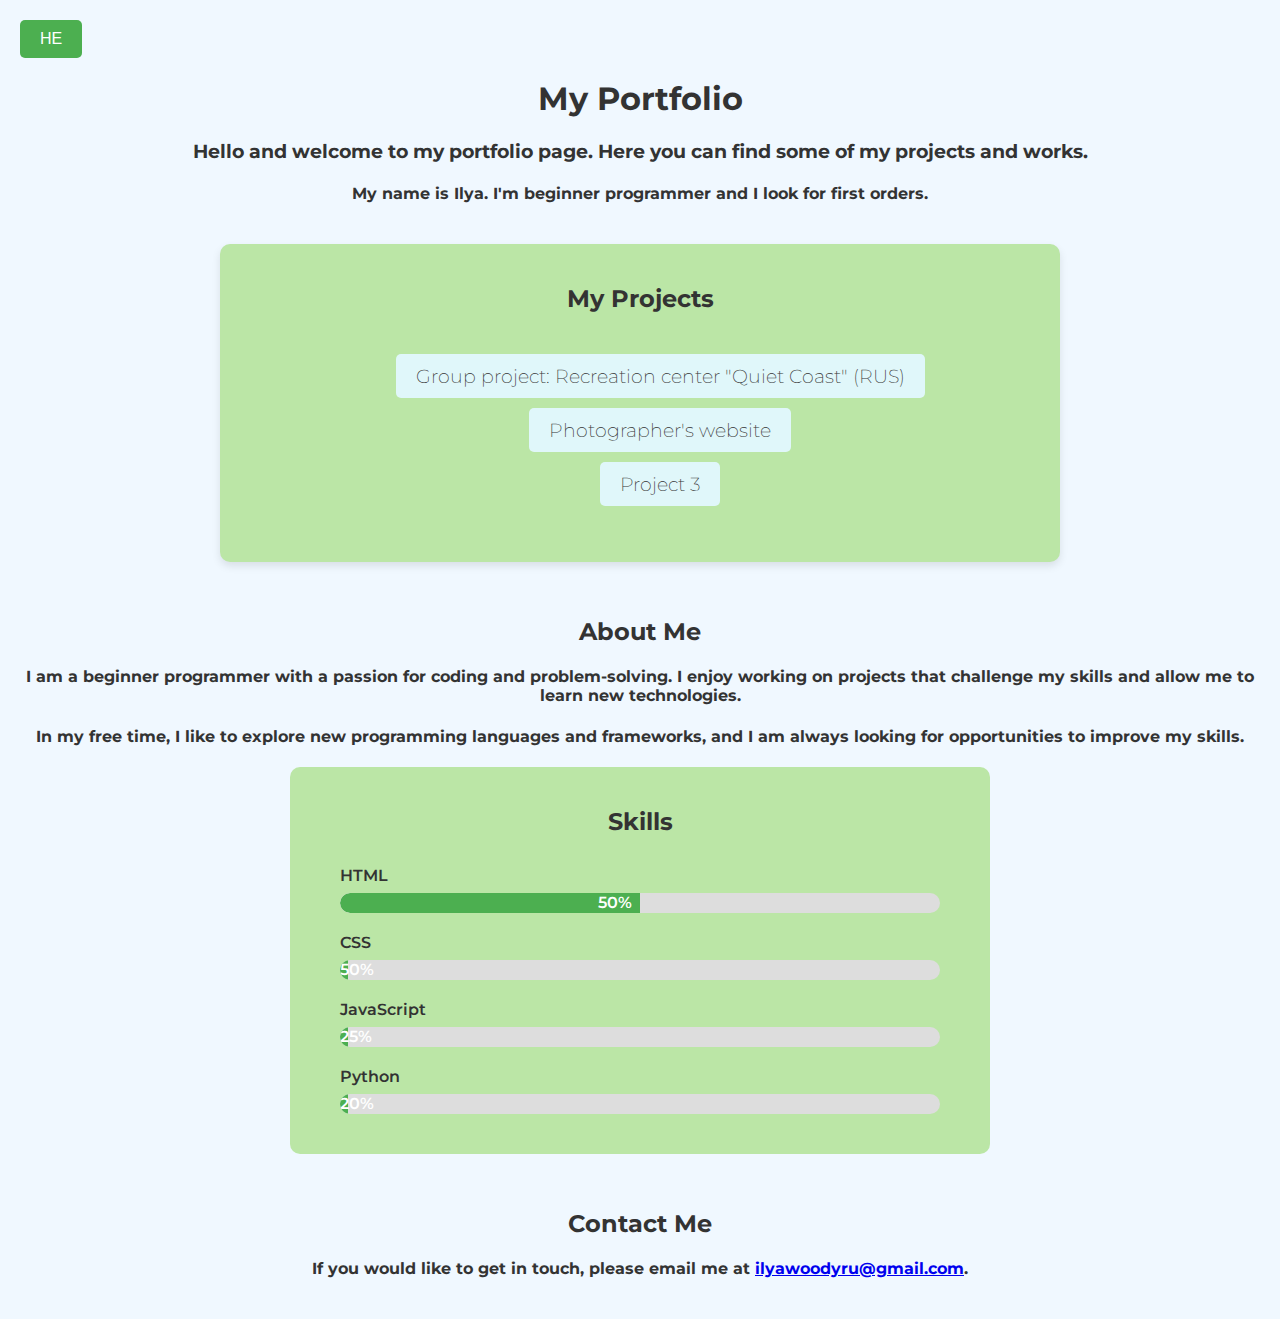
<file: index.html>
<!DOCTYPE html>
<html lang="en">
<head>
    <meta charset="UTF-8">
    <meta name="viewport" content="width=device-width, initial-scale=1.0">
    <title>My Portfolio</title>
    <link rel="stylesheet" href="style.css">
    <style>
        @import url('https://fonts.googleapis.com/css2?family=Montserrat:ital,wght@0,100..900;1,100..900&display=swap');
    </style>
</head>
<body>
    <button id="languages">HE</button>

    <div class="header">
        <h1 data-en="My Portfolio" data-he="תיק העבודות שלי">My Portfolio</h1>
        <h3 data-en="Hello and welcome to my portfolio page. Here you can find some of my projects and works."
            data-he="שלום וברוכים הבאים לדף התיק שלי. כאן תוכלו למצוא כמה מהפרויקטים והעבודות שלי.">
            Hello and welcome to my portfolio page. Here you can find some of my projects and works.
        </h3>
        <h4 data-en="My name is Ilya. I'm beginner programmer and I look for first orders."
            data-he="שמי איליה. אני מתכנת מתחיל ואני מחפש הזמנות ראשונות.">
            My name is Ilya. I'm beginner programmer and I look for first orders.
        </h4>
    </div>

    <div class="project-list">
        <h2 data-en="My Projects" data-he="הפרויקטים שלי">My Projects</h2>
        <ul>
            <li><a data-en='Group project: Recreation center "Quiet Coast" (RUS)' data-he='פרויקט קבוצתי: מרכז נופש "חוף שקט" (רוסית)' href="https://ikasider.github.io/quiet-coast/">Group project: Recreation center "Quiet Coast" (RUS)</a></li>
            <li><a data-en="Photographer's website" data-he="אתר הצלם" href="https://ikasider.github.io/photo-site/">Photographer's website</a></li>
            <li><a data-en="Project 3" data-he="פרויקט 3" href="index2.html">Project 3</a></li>
        </ul>
    </div>

    <div class="about">
        <h2 data-en="About Me" data-he="עליי">About Me</h2>
        <h4 data-en="I am a beginner programmer with a passion for coding and problem-solving. I enjoy working on projects that challenge my skills and allow me to learn new technologies."
            data-he="אני מתכנת מתחיל עם תשוקה לקוד ולפתרון בעיות. אני נהנה לעבוד על פרויקטים שמאתגרים אותי ומלמדים אותי טכנולוגיות חדשות.">
            I am a beginner programmer with a passion for coding and problem-solving. I enjoy working on projects that challenge my skills and allow me to learn new technologies.
        </h4>
        <h4 data-en="In my free time, I like to explore new programming languages and frameworks, and I am always looking for opportunities to improve my skills."
            data-he="בזמני הפנוי אני אוהב ללמוד שפות תכנות חדשות ומסגרות עבודה, ותמיד מחפש דרכים להשתפר.">
            In my free time, I like to explore new programming languages and frameworks, and I am always looking for opportunities to improve my skills.
        </h4>
    </div>

    <div class="skills">
        <h2 data-en="Skills" data-he="כישורים">Skills</h2>
        <ul>
            <li>
                <div>HTML</div>
                <div class="progress-bar">
                    <div class="progress" data-percent="50%">50%</div>
                </div>
            </li>
            <li>
                <div>CSS</div>
                <div class="progress-bar">
                    <div class="progress" data-percent="50%">50%</div>
                </div>
            </li>
            <li>
                <div>JavaScript</div>
                <div class="progress-bar">
                    <div class="progress" data-percent="25%">25%</div>
                </div>
            </li>
            <li>
                <div>Python</div>
                <div class="progress-bar">
                    <div class="progress" data-percent="20%">20%</div>
                </div>
            </li>
        </ul>
    </div>

    <div class="contact">
        <h2 data-en="Contact Me" data-he="צור קשר">Contact Me</h2>
        <h4>
            <span
                data-en="If you would like to get in touch, please email me at"
                data-he="אם תרצה ליצור קשר, שלח לי מייל בכתובת"
            >
                If you would like to get in touch, please email me at
            </span>
            <a href="mailto:ilyawoodyru@gmail.com">ilyawoodyru@gmail.com</a>.
        </h4>

    </div>

    <script>
        function isInViewport(el) {
            const rect = el.getBoundingClientRect();
            return (
            rect.top < window.innerHeight && rect.bottom >= 0
            );
        }

        function animateProgressBars() {
            document.querySelectorAll('.progress').forEach(progress => {
                if (isInViewport(progress) && !progress.classList.contains('animated')) {
                    const target = progress.getAttribute('data-percent');
                    progress.style.width = target;
                    progress.classList.add('animated');
                }
            });
        }

        window.addEventListener('scroll', animateProgressBars);
        window.addEventListener('load', animateProgressBars);

        let currentLang = 'en';

        document.getElementById('languages').addEventListener('click', () => {
            currentLang = currentLang === 'en' ? 'he' : 'en';

            // Меняем все тексты
            document.querySelectorAll('[data-en]').forEach(el => {
                if (el.dataset[currentLang]) {
                el.textContent = el.dataset[currentLang];
                }
            });

        // Обновляем надпись на кнопке
        document.getElementById('languages').textContent =
            currentLang === 'en' ? 'HE' : 'EN';
        });

        document.querySelectorAll('[data-en]').forEach(el => {
            if (el.dataset[currentLang]) {
            el.innerHTML = el.dataset[currentLang]; // меняем innerHTML, чтобы работали теги внутри текста
            }
        });
    </script>
</body>
</html>
</file>
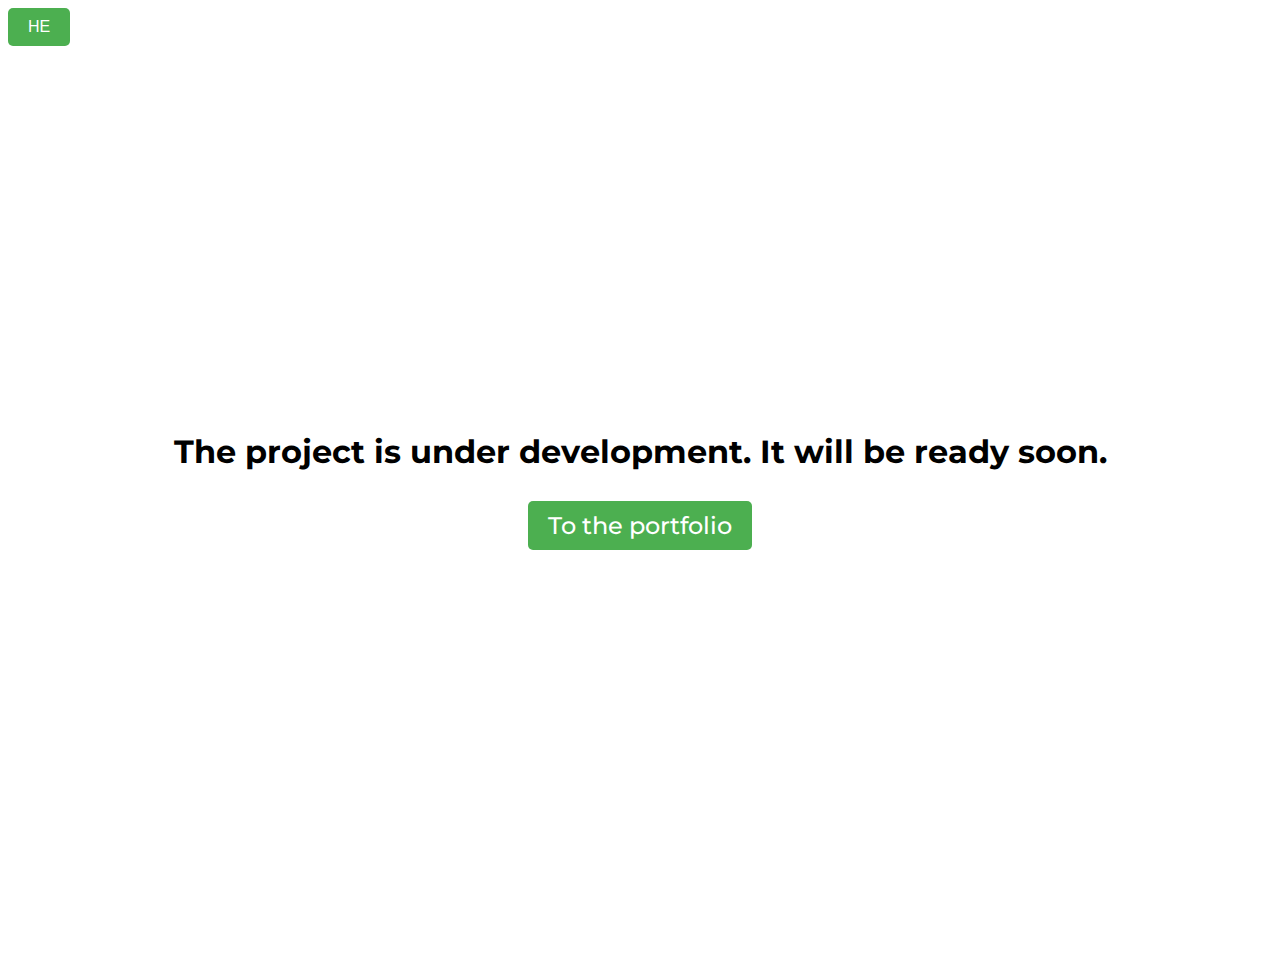
<file: index2.html>
<!DOCTYPE html>
<html lang="en">
<head>
    <meta charset="UTF-8">
    <meta name="viewport" content="width=device-width, initial-scale=1.0">
    <title>Error</title>
    <style>
        @import url('https://fonts.googleapis.com/css2?family=Montserrat:ital,wght@0,100..900;1,100..900&display=swap');

        .montserrat {
            font-family: "Montserrat", sans-serif;
            font-optical-sizing: auto;
            font-weight: 200;
            font-style: normal;
        }

        #text {
            margin: 0;
            font-family: 'Montserrat', sans-serif;
            text-align: center;
            margin-bottom: 20px;
        }

        #languages {
            background-color: #4caf50;
            color: white;
            border: none;
            padding: 10px 20px;
            border-radius: 5px;
            cursor: pointer;
            font-size: 1em;
            
        }

        .center-block {
            display: flex;
            flex-direction: column;
            align-items: center;
            justify-content: center;
            height: 100vh;
        }

        #back {
            text-decoration: none;
            border-radius: 5px;
            font-weight: bold;
            background-color: #4caf50;
            padding: 10px 20px;
            color: white;
            font-family: 'Montserrat', sans-serif;
            font-weight: 500;
            transition: background-color 0.3s ease;
            margin-top: 8px; /* добавьте эту строку */
        }

        #back:hover {
            background-color: #45a049;
        }

        @media (max-width: 768px) {
            #text {
                margin: 20px;
                font-size: 20px;
                text-align: center;
            }

            #back {
                font-size: 16px;
                padding: 8px 16px;
            }

        }

        @media (min-width:768px) and (max-width: 1024px) {
            #text {
                font-size: 30px;
                margin: 20px;
                text-align: center;
            }
        }

    </style>
</head>
<body>
    <button id="languages">HE</button>
    <div class="center-block">
        <h1 id="text" data-en="The project is under development. It will be ready soon." data-he="הפרויקט נמצא בפיתוח. זה יהיה מוכן בקרוב.">The project is under development. It will be ready soon.</h1>
        <h2><a href="index.html" id="back" data-en="To the portfolio" data-he="לתיק העבודות">To the portfolio</a></h2>
    </div>
</body>
<script>
    function isInViewport(el) {
            const rect = el.getBoundingClientRect();
            return (
            rect.top < window.innerHeight && rect.bottom >= 0
            );
        }

        function animateProgressBars() {
            document.querySelectorAll('.progress').forEach(progress => {
                if (isInViewport(progress) && !progress.classList.contains('animated')) {
                    const target = progress.getAttribute('data-percent');
                    progress.style.width = target;
                    progress.classList.add('animated');
                }
            });
        }

        window.addEventListener('scroll', animateProgressBars);
        window.addEventListener('load', animateProgressBars);

        let currentLang = 'en';

        document.getElementById('languages').addEventListener('click', () => {
            currentLang = currentLang === 'en' ? 'he' : 'en';

            // Меняем все тексты
            document.querySelectorAll('[data-en]').forEach(el => {
                if (el.dataset[currentLang]) {
                el.textContent = el.dataset[currentLang];
                }
            });

        // Обновляем надпись на кнопке
        document.getElementById('languages').textContent =
            currentLang === 'en' ? 'HE' : 'EN';
        });

        document.querySelectorAll('[data-en]').forEach(el => {
            if (el.dataset[currentLang]) {
            el.innerHTML = el.dataset[currentLang]; // меняем innerHTML, чтобы работали теги внутри текста
            }
        });
</script>
</html>
</file>
<file: style.css>
.montserrat {
    font-family: "Montserrat", sans-serif;
    font-optical-sizing: auto;
    font-weight: 200;
    font-style: normal;
}

body {
    font-family: "Montserrat", sans-serif;
    font-optical-sizing: auto;
    font-weight: 200;
    font-style: normal;
    background-color: #f0f8ff;
    color: #333; 
    margin: 0;
    padding: 20px;
}

.header {
    font-optical-sizing: auto;
    font-weight: 200;
    font-style: normal;
    text-align: center;
    padding-bottom: 20px;
}

.project-list {
    display: flex;
    flex-direction: column;
    align-items: center;
    text-align: center;
    background-color: #bbe6a6;
    max-width: 800px;     /* ограничивает ширину блока */
    width: 100%;          /* пусть занимает всю доступную ширину до 800px */
    margin: 0 auto;       /* центрирует блок по горизонтали */
    padding: 20px;        /* чтобы контент не прилипал к краям */
    border-radius: 10px;
    box-shadow: 0 4px 8px rgba(0, 0, 0, 0.1);
}

.project-list li {
    list-style: none;
    font-size: 1.2em;
    margin: 15px 0;
    padding-bottom: 15px;  
}

.project-list a {
    text-decoration: none;
    color: #333;
    padding: 10px 20px;
    border-radius: 5px;
    background-color: #e0f7fa;
    transition: background-color 0.3s ease;

}

.project-list a:hover {
    background-color: #b2ebf2;
}

.contact {
    text-align: center;
    margin-top: 20px;
    padding-top: 15px;
}

.about {
    text-align: center;
    margin-top: 20px;
    padding-top: 15px;
}

.skills {
    max-width: 600px;
    margin: 0 auto;
    padding: 20px 50px;
    background-color: #bbe6a6;
    border-radius: 10px;
}

.skills h2 {
    text-align: center;
    margin-bottom: 30px;
}

.skills ul {
    list-style: none;
    padding: 0;
    margin: 0;
}

.skills li {
    margin-bottom: 20px;
}

.skills li div:first-child {
    margin-bottom: 8px;
    font-weight: 600;
}

.progress-bar {
    background-color: #ddd;
    border-radius: 20px;
    overflow: hidden;
    height: 20px;
    width: 100%;
    direction: ltr;
}

.progress {
    width: 0;
    background-color: #4caf50;
    height: 100%;
    color: white;
    text-align: right;
    padding-right: 8px;
    line-height: 20px;
    border-radius: 20px 0 0 20px;
    transition: width 1s ease;
    box-sizing: border-box;
    direction: ltr;
}

.progress:hover {
    background-color: #45a049;
}

#languages {
    background-color: #4caf50;
    color: white;
    border: none;
    padding: 10px 20px;
    border-radius: 5px;
    cursor: pointer;
    font-size: 1em;
}

@media (max-width: 768px) {
    body {
        padding: 15px;
        font-size: 14px; /* ↓ Добавим общее уменьшение шрифта */
    }

    .header h1 {
        font-size: 1.5em;
    }


    .header h3,
    .header h4 {
        font-size: 1.1em;
        text-align: center;
    }

    #languages {
        font-size: 14px;
        padding: 6px 10px;
    }

    .project-list {
        width: 100%;
        padding: 10px;
        box-sizing: border-box; /* ↓ чтобы padding не вылезал за экран */
    }

    .project-list a {
        font-size: 0.95em;
        word-wrap: break-word; 
        overflow-wrap: break-word; 
        word-break: break-word; 
        display: inline-block; 
        max-width: 100%; 
    }

    .project-list li {
        text-align: center;
        padding-left: 10px;
        padding-right: 45px;
    }


    .skills {
        padding: 10px 15px;
    }

    .skills ul {
        padding-left: 15px;
        padding-right: 15px;
    }

    .progress-bar {
        height: 15px;
    }

    .progress {
        line-height: 15px;
        font-size: 0.85em;
    }

    .contact h2, .about h2 {
        font-size: 1.2em;
    }

    .about h4, .contact h4 {
        font-size: 0.95em;
        text-align: center;
    }
}

@media (min-width:768px) and (max-width: 1024px) {
    .header h1 {
        font-size: 2em;
    }

    .header h3,
    .header h4 {
        font-size: 1.2em;
    }
    
    .project-list {
        width: 95%;
        padding: 15px;
    }

    .project-list a {
        font-size: 1.1em;
    }

    .skills h2 {
        font-size: 1.5em;
    }

    .skills li div:first-child {
        font-size: 1.1em;
    }
}
</file>
